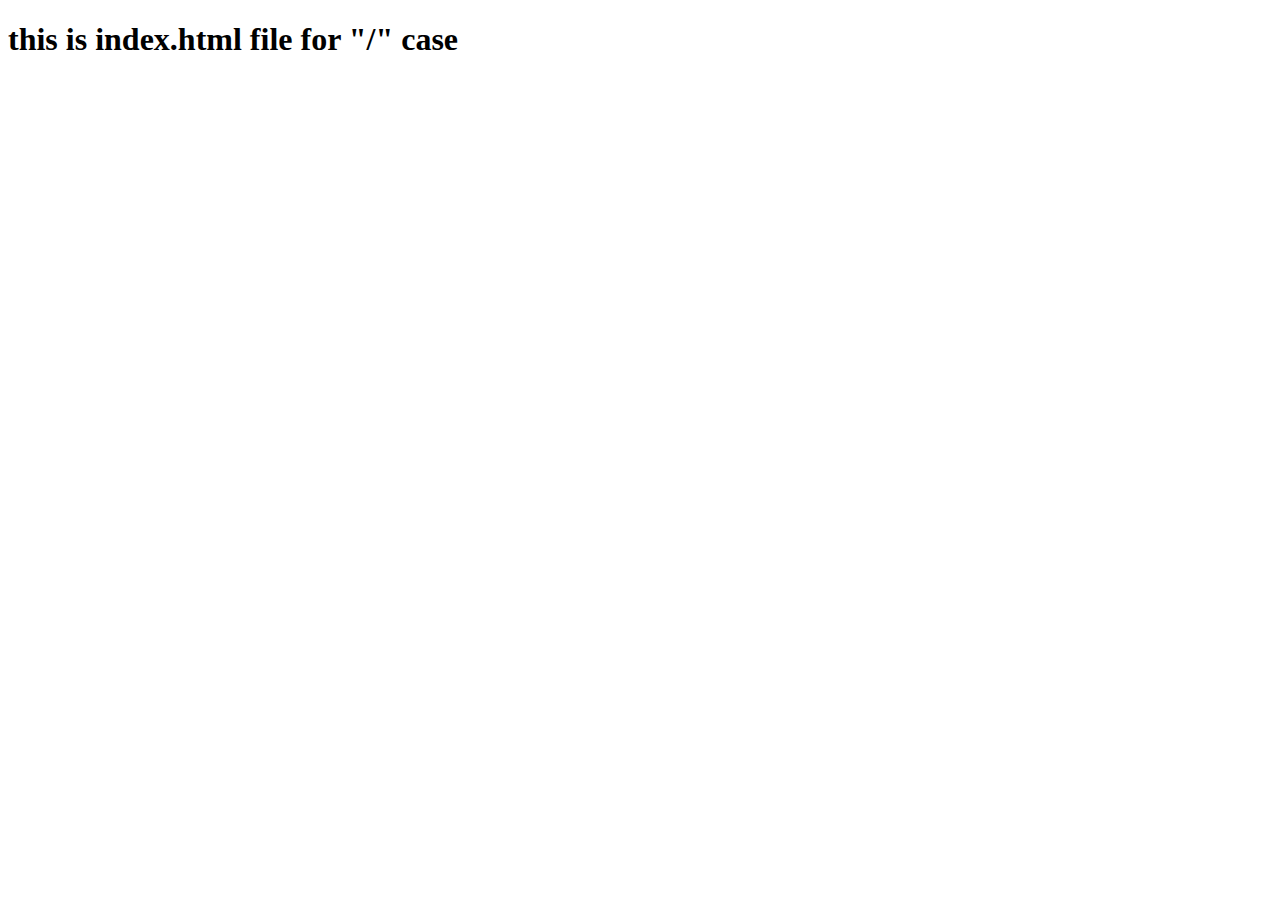
<file: server/1026 Channel Selector Server/index.html>
<!DOCTYPE html>
<html lang = "en">
    <head>
        <meta charset = "utf-8" />
        <title> My Webpage</title>
    </head>
    <body>
        <h1>this is index.html file for "/" case</h1>
    </body>
</html>
</file>
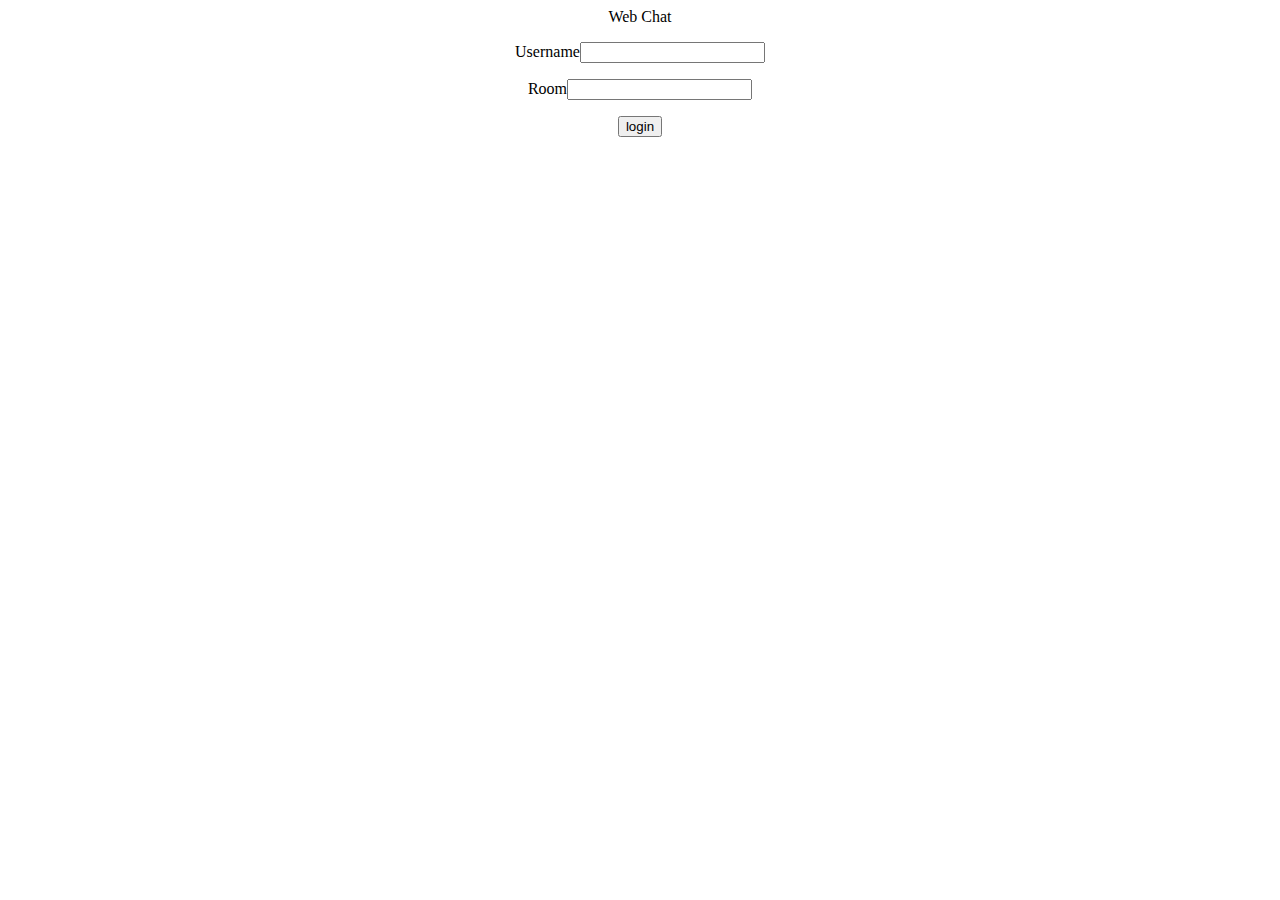
<file: server/1026 Channel Selector Server/chat.html>
<!DOCTYPE html>
<html lang = "en">
    <head>
        <meta charset = "utf-8" />
        <title>Web chat</title>
    </head>
    <body>
        <script type="text/javascript" src="chatScript.js"></script>
    </body>
</html>
</file>
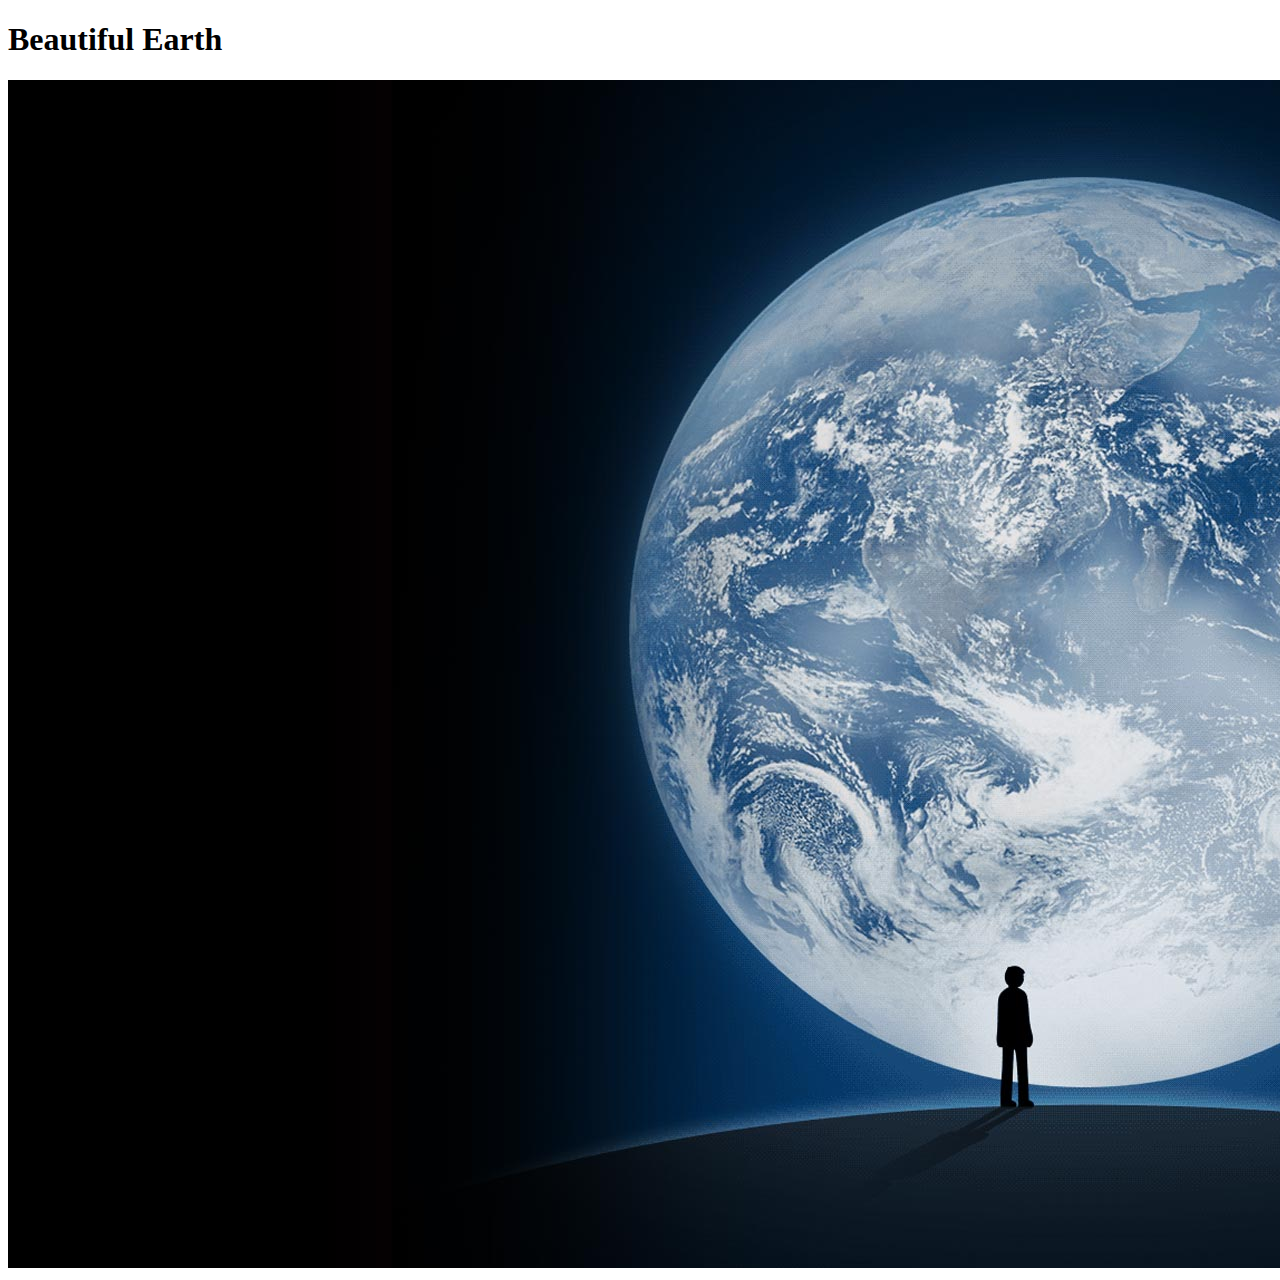
<file: server/1026 Channel Selector Server/earth.html>
<!DOCTYPE html>
<html lang = "en">
    <head>
        <meta charset = "utf-8" />
        <title> The Earth</title>
    </head>
    <body>
        <h1><span style="color:rgb(0, 0, 0)">Beautiful Earth</span></h1>
        <img src="earth.jpg" alt="Beautiful Earth"/>
    </body>
</html>
</file>
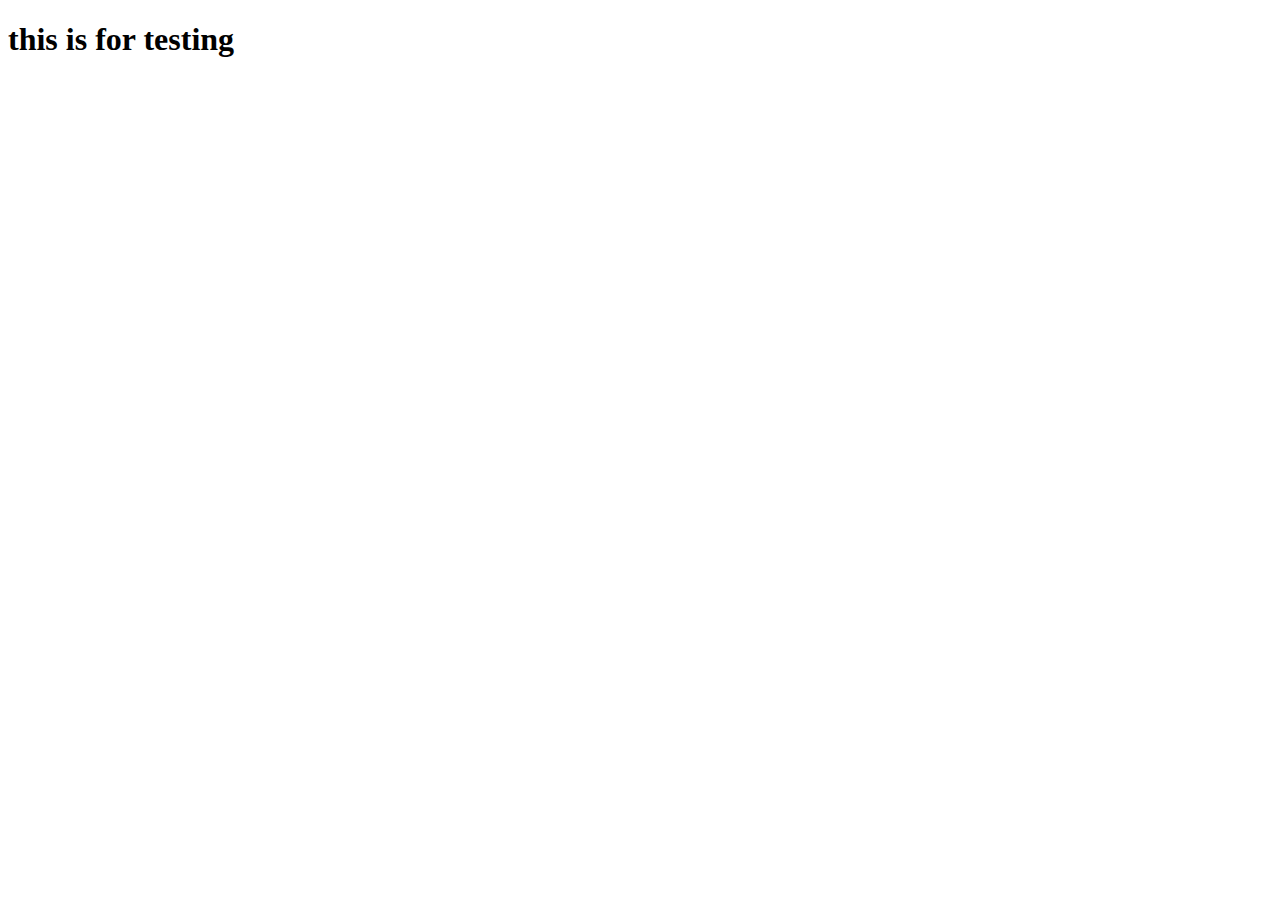
<file: server/1026 Channel Selector Server/test.html>
<!DOCTYPE html>
<html lang = "en">
    <head>
        <meta charset = "utf-8" />
        <title>Test</title>
    </head>
    <body>
        <h1>this is for testing</h1>
        <script src = "myScript.js"></script>
    </body>
</html>
</file>
